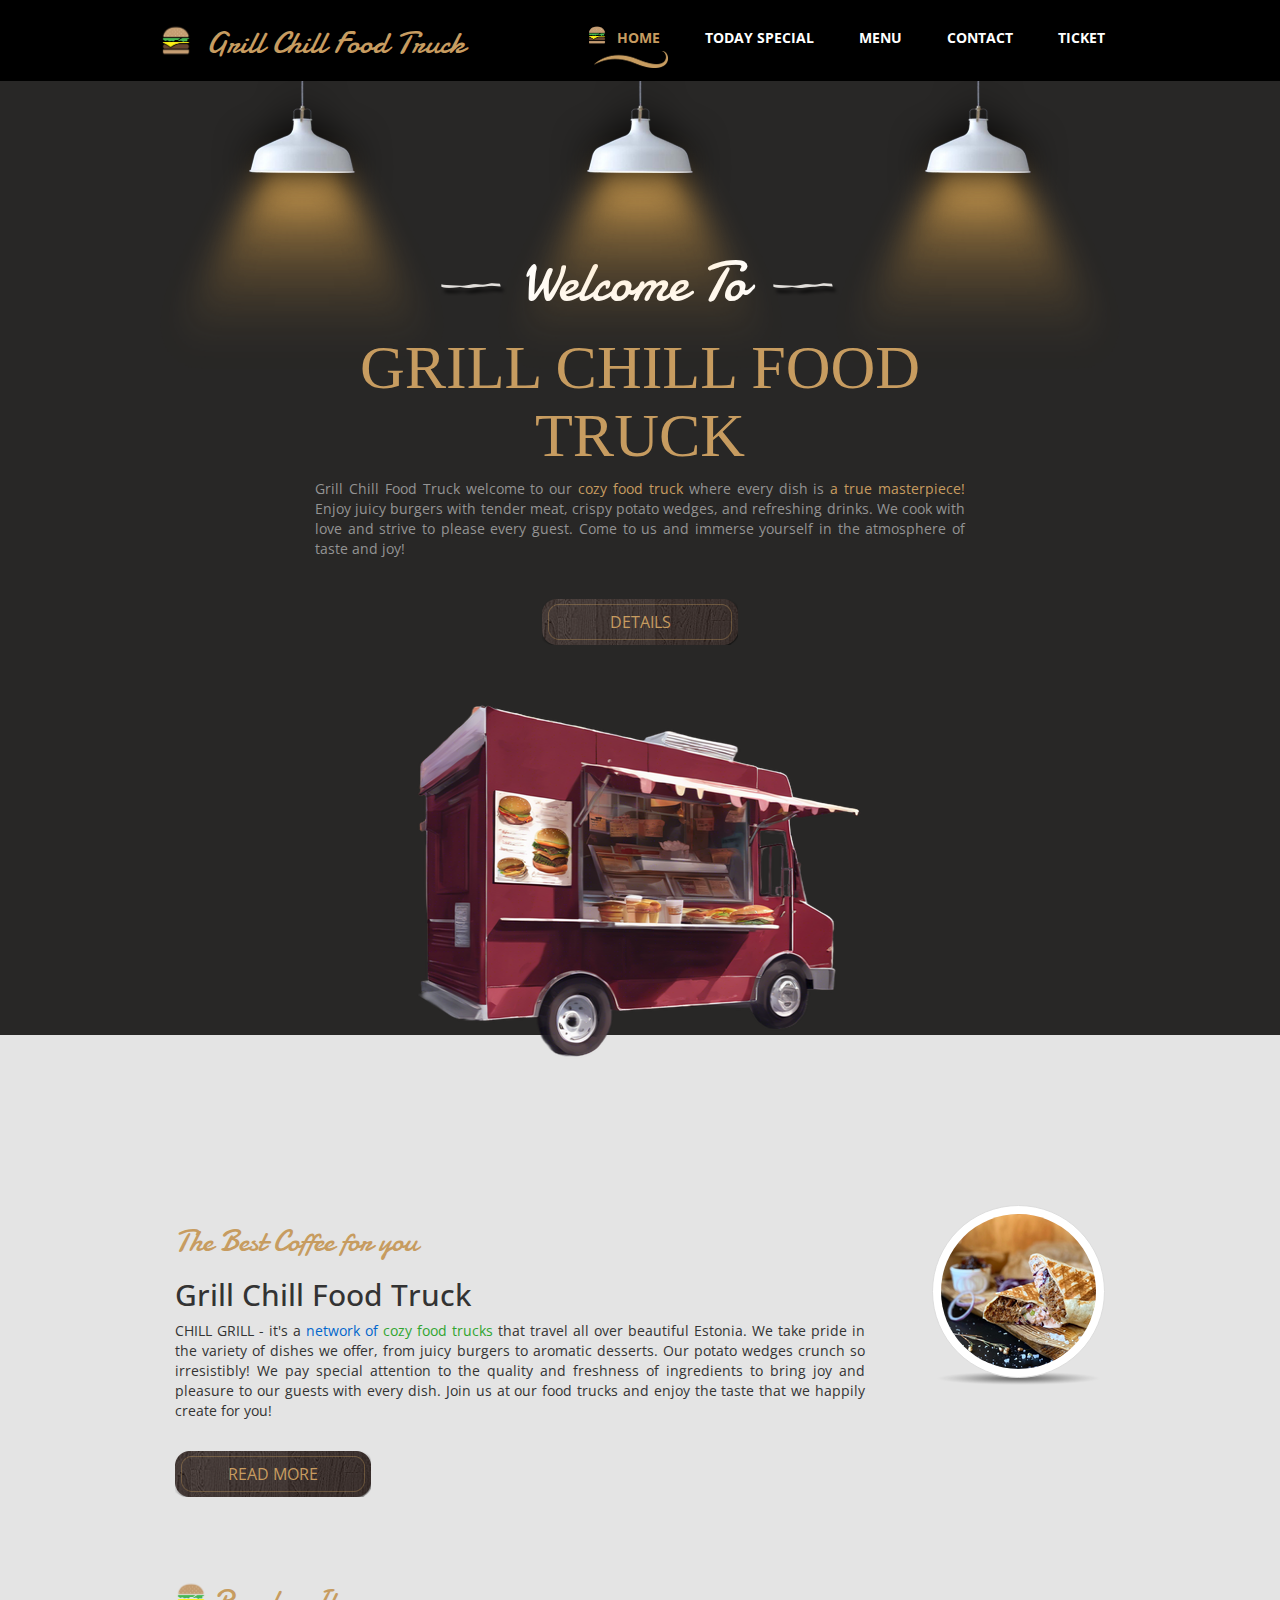
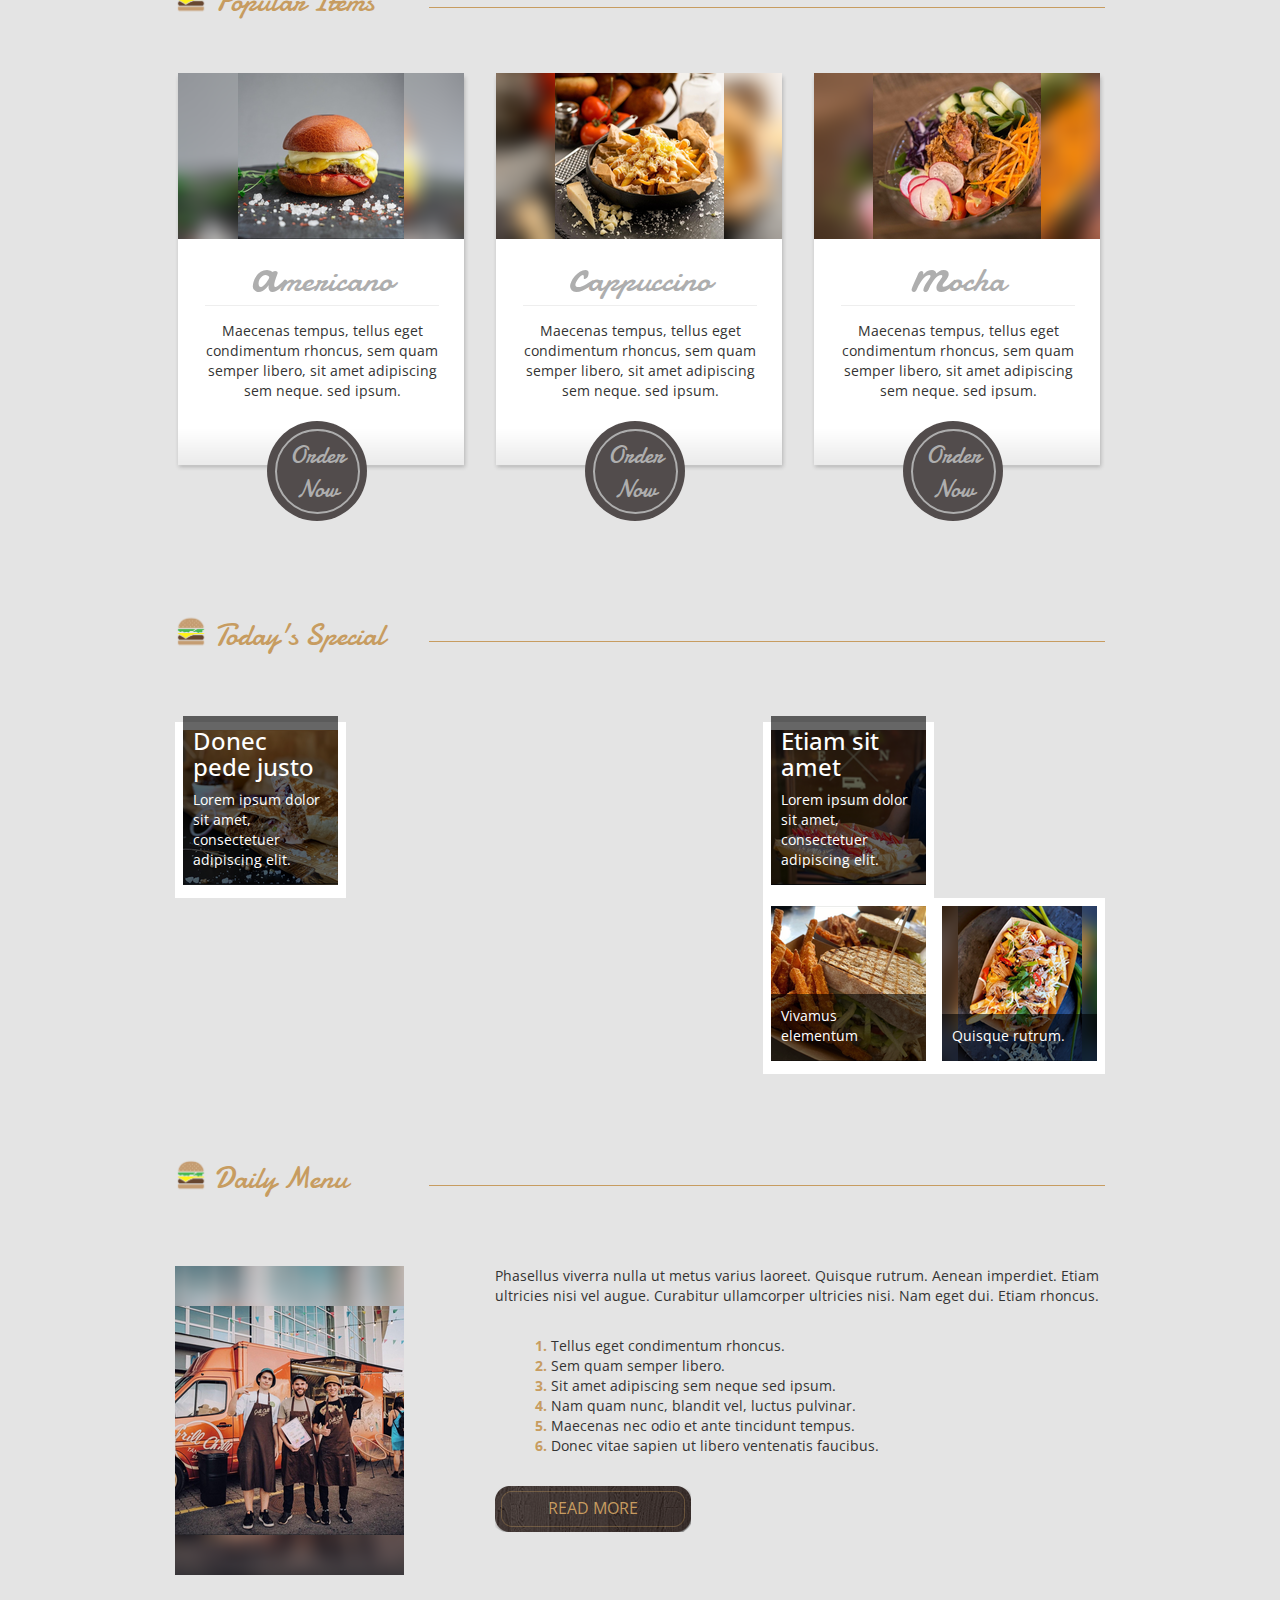
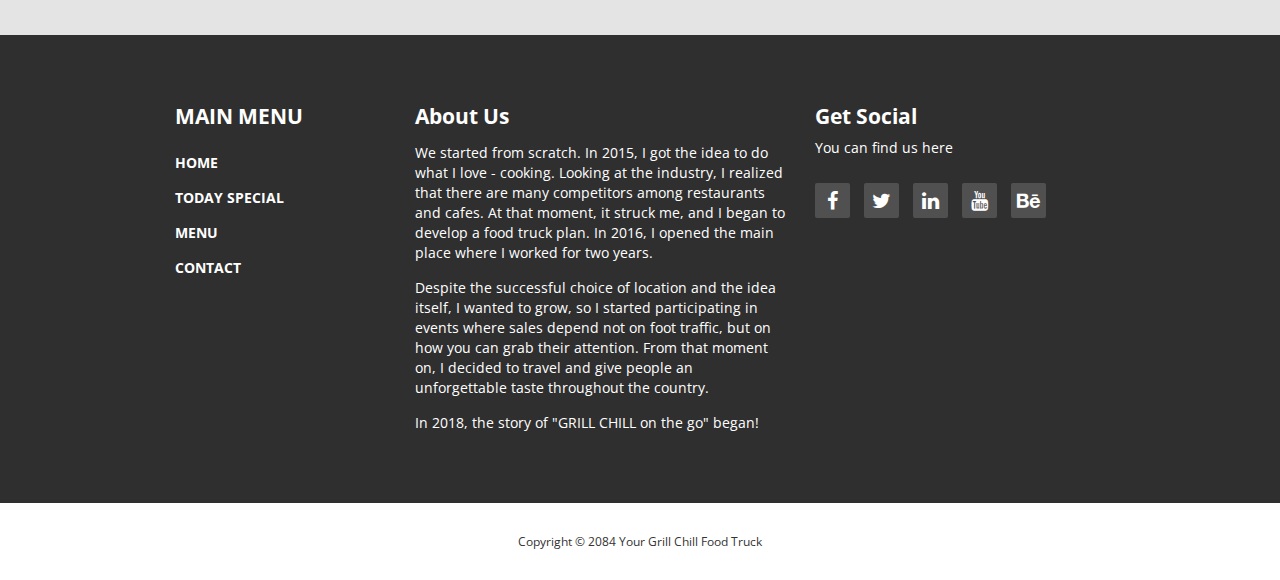
<file: index.html>
<!DOCTYPE html>
<html lang="en">
<head>
  <meta charset="utf-8">
  <meta http-equiv="X-UA-Compatible" content="IE=edge">
  <meta name="viewport" content="width=device-width, initial-scale=1">
  <title>Grill Chill Food Truck Template</title>
<!-- 
Grill Chill Food Truck Template
http://www.templatemo.com/tm-466-cafe-house
-->
  <link href='http://fonts.googleapis.com/css?family=Open+Sans:400,300,400italic,600,700' rel='stylesheet' type='text/css'>
  <link href='http://fonts.googleapis.com/css?family=Damion' rel='stylesheet' type='text/css'>
  <link href="css/bootstrap.min.css" rel="stylesheet">
  <link href="css/font-awesome.min.css" rel="stylesheet">
  <link href="css/templatemo-style.css" rel="stylesheet">
  <link rel="shortcut icon" href="img/favicon.ico" type="image/x-icon" />

  <!-- HTML5 shim and Respond.js for IE8 support of HTML5 elements and media queries -->
  <!-- WARNING: Respond.js doesn't work if you view the page via file:// -->
    <!--[if lt IE 9]>
    <script src="https://oss.maxcdn.com/html5shiv/3.7.2/html5shiv.min.js"></script>
    <script src="https://oss.maxcdn.com/respond/1.4.2/respond.min.js"></script>
    <![endif]-->

  </head>
  <body>
    <!-- Preloader -->
    <div id="loader-wrapper">
      <div id="loader"></div>
      <div class="loader-section section-left"></div>
      <div class="loader-section section-right"></div>
    </div>
    <!-- End Preloader -->
    <div class="tm-top-header">
      <div class="container">
        <div class="row">
          <div class="tm-top-header-inner">
            <div class="tm-logo-container">
              <img src="img/logo.png" alt="Logo" class="tm-site-logo" width="32px">
              <h1 class="tm-site-name tm-handwriting-font">Grill Chill Food Truck</h1>
            </div>
            <div class="mobile-menu-icon">
              <i class="fa fa-bars"></i>
            </div>
            <nav class="tm-nav">
              <ul>
                <li><a href="index.html" class="active">Home</a></li>
                <li><a href="today-special.html">Today Special</a></li>
                <li><a href="menu.html">Menu</a></li>
                <li><a href="contact.html">Contact</a></li>
                <li><a href="https://www.piletilevi.ee/rus/">Ticket</a></li>
              </ul>
            </nav>   
          </div>           
        </div>    
      </div>
    </div>
    <section class="tm-welcome-section">
      <div class="container tm-position-relative">
        <div class="tm-lights-container">
          <img src="img/light.png" alt="Light" class="light light-1">
          <img src="img/light.png" alt="Light" class="light light-2">
          <img src="img/light.png" alt="Light" class="light light-3">  
        </div>        
        <div class="row tm-welcome-content">
          <h2 class="white-text tm-handwriting-font tm-welcome-header"><img src="img/header-line.png" alt="Line" class="tm-header-line">&nbsp;Welcome To&nbsp;&nbsp;<img src="img/header-line.png" alt="Line" class="tm-header-line"></h2>
          <h2 class="gold-text tm-welcome-header-2">Grill Chill Food Truck</h2>
          <p class="gray-text tm-welcome-description">Grill Chill Food Truck welcome to our  <span class="gold-text">cozy food truck</span> where every dish is <span class="gold-text">a true masterpiece!</span> Enjoy juicy burgers with tender meat, crispy potato wedges, and refreshing drinks. We cook with love and strive to please every guest. Come to us and immerse yourself in the atmosphere of taste and joy!</p>
          <a href="#main" class="tm-more-button tm-more-button-welcome">Details</a>      
        </div>
        <img src="img/track.png" alt="Table Set" class="tm-track img-responsive">             
      </div>      
    </section>
    <div class="tm-main-section light-gray-bg">
      <div class="container" id="main">
        <section class="tm-section row">
          <div class="col-lg-9 col-md-9 col-sm-8">
            <h2 class="tm-section-header gold-text tm-handwriting-font">The Best Coffee for you</h2>
            <h2>Grill Chill Food Truck</h2>
            <p class="tm-welcome-description">CHILL GRILL - it's a <span class="blue-text">network of </span><span class="green-text">cozy food trucks</span> that travel all over beautiful Estonia. We take pride in the variety of dishes we offer, from juicy burgers to aromatic desserts. Our potato wedges crunch so irresistibly! We pay special attention to the quality and freshness of ingredients to bring joy and pleasure to our guests with every dish. Join us at our food trucks and enjoy the taste that we happily create for you!</p>
            <a href="#" class="tm-more-button margin-top-30">Read More</a> 
          </div>
          <div class="col-lg-3 col-md-3 col-sm-4 tm-welcome-img-container">
            <div class="inline-block shadow-img">
              <img src="img/special-1.png" alt="Image" class="img-circle img-thumbnail">  
            </div>              
          </div>            
        </section>          
        <section class="tm-section tm-section-margin-bottom-0 row">
          <div class="col-lg-12 tm-section-header-container">
            <h2 class="tm-section-header gold-text tm-handwriting-font"><img src="img/logo.png" alt="Logo" class="tm-site-logo" width="32px"> Popular Items</h2>
            <div class="tm-hr-container"><hr class="tm-hr"></div>
          </div>
          <div class="col-lg-12 tm-popular-items-container">
            <div class="tm-popular-item">
              <img src="img/popular-1.png" alt="Popular" class="tm-popular-item-img">
              <div class="tm-popular-item-description">
                <h3 class="tm-handwriting-font tm-popular-item-title"><span class="tm-handwriting-font bigger-first-letter">a</span>mericano</h3><hr class="tm-popular-item-hr">
                <p>Maecenas tempus, tellus eget condimentum rhoncus, sem quam semper libero, sit amet adipiscing sem neque. sed ipsum.</p>
                <div class="order-now-container">
                  <a href="#" class="order-now-link tm-handwriting-font">Order Now</a>
                </div>
              </div>              
            </div>
            <div class="tm-popular-item">
              <img src="img/popular-2.png" alt="Popular" class="tm-popular-item-img">
              <div class="tm-popular-item-description">
                <h3 class="tm-handwriting-font tm-popular-item-title"><span class="tm-handwriting-font bigger-first-letter">c</span>appuccino</h3><hr class="tm-popular-item-hr">
                <p>Maecenas tempus, tellus eget condimentum rhoncus, sem quam semper libero, sit amet adipiscing sem neque. sed ipsum.</p>
                <div class="order-now-container">
                  <a href="#" class="order-now-link tm-handwriting-font">Order Now</a>
                </div>
              </div>              
            </div>
            <div class="tm-popular-item">
              <img src="img/popular-3.png" alt="Popular" class="tm-popular-item-img">
              <div class="tm-popular-item-description">
                <h3 class="tm-handwriting-font tm-popular-item-title"><span class="tm-handwriting-font bigger-first-letter">m</span>ocha</h3><hr class="tm-popular-item-hr">
                <p>Maecenas tempus, tellus eget condimentum rhoncus, sem quam semper libero, sit amet adipiscing sem neque. sed ipsum.</p>
                <div class="order-now-container">
                  <a href="#" class="order-now-link tm-handwriting-font">Order Now</a>
                </div>
              </div>              
            </div>
          </div>          
        </section>
        <section class="tm-section row">
          <div class="col-lg-12 tm-section-header-container">
            <h2 class="tm-section-header gold-text tm-handwriting-font"><img src="img/logo.png" alt="Logo" class="tm-site-logo" width="32px"> Today's Special</h2>
            <div class="tm-hr-container"><hr class="tm-hr"></div>
          </div>          
          <div class="col-lg-12 tm-special-container margin-top-60">
            <div class="tm-special-container-left"> <!-- left -->
              <div class="tm-special-item">
                <div class="tm-special-img-container">
                  <img src="img/special-1.png" alt="Special" class="tm-special-img img-responsive">  
                  <a href="#">
                    <div class="tm-special-description">
                      <h3 class="tm-special-title">Donec pede justo</h3>
                      <p>Lorem ipsum dolor sit amet, consectetuer adipiscing elit.</p>  
                    </div>            
                  </a>
                </div>
              </div>
            </div>
            <div class="tm-special-container-right"> <!-- right -->
              <div>
                <div class="tm-special-item">
                  <div class="tm-special-img-container">
                    <img src="img/special-2.png" alt="Special" class="img-responsive">  
                    <a href="#">
                      <div class="tm-special-description">
                        <h3 class="tm-special-title">Etiam sit amet</h3>
                        <p>Lorem ipsum dolor sit amet, consectetuer adipiscing elit.</p>
                      </div>
                    </a>
                  </div>
                </div>  
              </div>
              <div class="tm-special-container-lower">
                <div class="tm-special-item">
                  <div class="tm-special-img-container">
                    <img src="img/special-3.png" alt="Special" class="img-responsive">  
                    <a href="#">
                      <div class="tm-special-description">
                        <p>Vivamus elementum</p>
                      </div>
                    </a>
                  </div>
                </div>
                <div class="tm-special-item">
                  <div class="tm-special-img-container">
                    <img src="img/special-4.png" alt="Special" class="img-responsive">  
                    <a href="#">
                      <div class="tm-special-description">
                        <p>Quisque rutrum.</p>
                      </div>
                    </a>
                  </div>
                </div>  
              </div>              
            </div>
          </div>
        </section>
        <section class="tm-section">
          <div class="row">
            <div class="col-lg-12 tm-section-header-container">
              <h2 class="tm-section-header gold-text tm-handwriting-font"><img src="img/logo.png" alt="Logo" class="tm-site-logo" width="32px"> Daily Menu</h2> 
              <div class="tm-hr-container"><hr class="tm-hr"></div> 
            </div>  
          </div>          
          <div class="row">
            <div class="tm-daily-menu-container margin-top-60">
              <div class="col-lg-4 col-md-4">
                <img src="img/board.png" alt="Our Workers" class="tm-daily-menu-img">      
              </div>            
              <div class="col-lg-8 col-md-8">
                <p>Phasellus viverra nulla ut metus varius laoreet. Quisque rutrum. Aenean imperdiet. Etiam ultricies nisi vel augue. Curabitur ullamcorper ultricies nisi. Nam eget dui. Etiam rhoncus.</p>
                <ol class="margin-top-30">
                  <li>Tellus eget condimentum rhoncus.</li> 
                  <li>Sem quam semper libero.</li>
                  <li>Sit amet adipiscing sem neque sed ipsum.</li> 
                  <li>Nam quam nunc, blandit vel, luctus pulvinar.</li> 
                  <li>Maecenas nec odio et ante tincidunt tempus.</li> 
                  <li>Donec vitae sapien ut libero ventenatis faucibus.</li> 
                </ol>
                <a href="#" class="tm-more-button margin-top-30">Read More</a>    
              </div>
            </div>
          </div>          
        </section>
      </div>
    </div> 
    <footer>
      <div class="tm-black-bg">
        <div class="container">
          <div class="row margin-bottom-60">
            <nav class="col-lg-3 col-md-3 tm-footer-nav tm-footer-div">
              <h3 class="tm-footer-div-title">Main Menu</h3>
              <ul>
                <li><a href="index.html" class="active">Home</a></li>
                <li><a href="today-special.html">Today Special</a></li>
                <li><a href="menu.html">Menu</a></li>
                <li><a href="contact.html">Contact</a></li>
              </ul>
            </nav>
            <div class="col-lg-5 col-md-5 tm-footer-div">
              <h3 class="tm-footer-div-title">About Us</h3>
              <p class="margin-top-15">We started from scratch. In 2015, I got the idea to do what I love - cooking. Looking at the industry, I realized that there are many competitors among restaurants and cafes. At that moment, it struck me, and I began to develop a food truck plan. In 2016, I opened the main place where I worked for two years.</p>
              <p class="margin-top-15">Despite the successful choice of location and the idea itself, I wanted to grow, so I started participating in events where sales depend not on foot traffic, but on how you can grab their attention. From that moment on, I decided to travel and give people an unforgettable taste throughout the country.</p>
              <p class="margin-top-15">In 2018, the story of "GRILL CHILL on the go" began!</p>
            </div>
            <div class="col-lg-4 col-md-4 tm-footer-div">
              <h3 class="tm-footer-div-title">Get Social</h3>
              <p>You can find us here</p>
              <div class="tm-social-icons-container">
                <a href="#" class="tm-social-icon"><i class="fa fa-facebook"></i></a>
                <a href="#" class="tm-social-icon"><i class="fa fa-twitter"></i></a>
                <a href="#" class="tm-social-icon"><i class="fa fa-linkedin"></i></a>
                <a href="#" class="tm-social-icon"><i class="fa fa-youtube"></i></a>
                <a href="#" class="tm-social-icon"><i class="fa fa-behance"></i></a>
              </div>
            </div>
          </div>          
        </div>  
      </div>      
      <div>
        <div class="container">
          <div class="row tm-copyright">
           <p class="col-lg-12 small copyright-text text-center">Copyright &copy; 2084 Your Grill Chill Food Truck</p>
         </div>  
       </div>
     </div>
   </footer> <!-- Footer content-->  
   <!-- JS -->
   <script type="text/javascript" src="js/jquery-1.11.2.min.js"></script>      <!-- jQuery -->
   <script type="text/javascript" src="js/templatemo-script.js"></script>      <!-- Templatemo Script -->

 </body>
 </html>
</file>
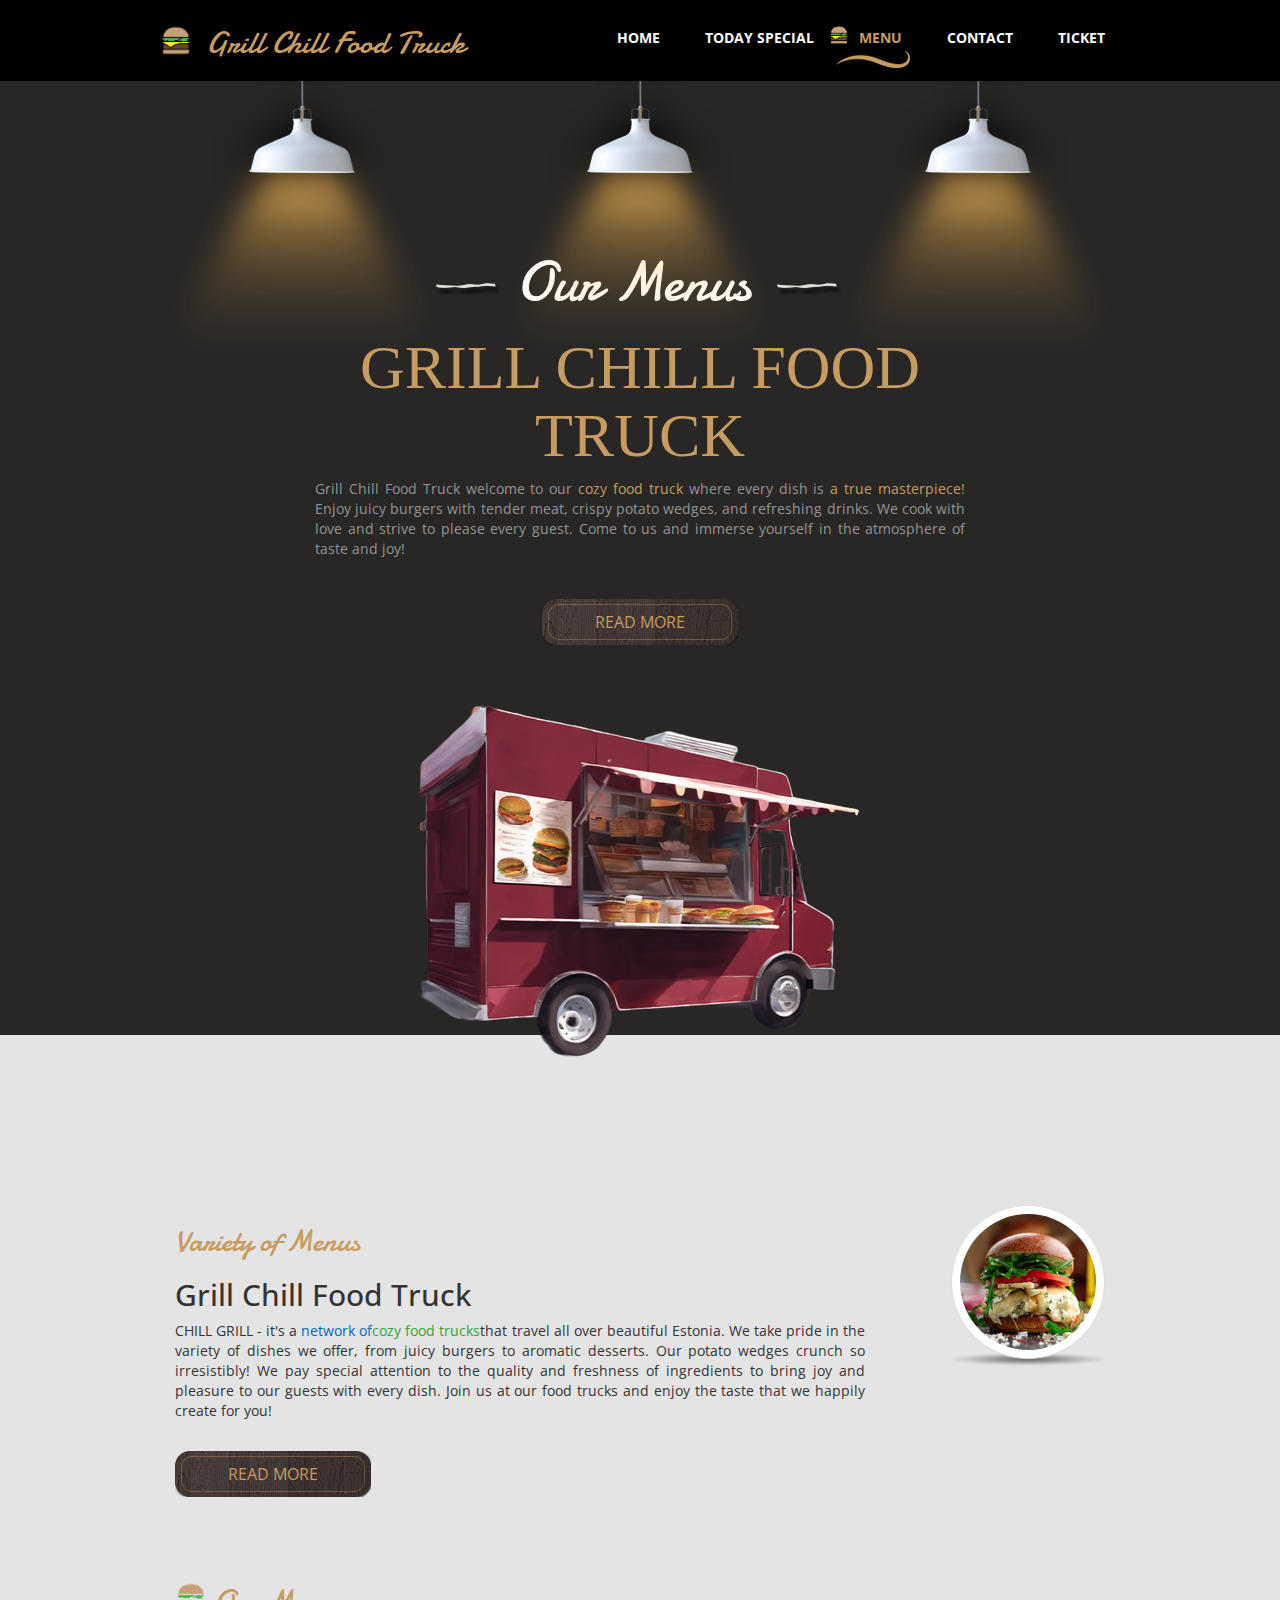
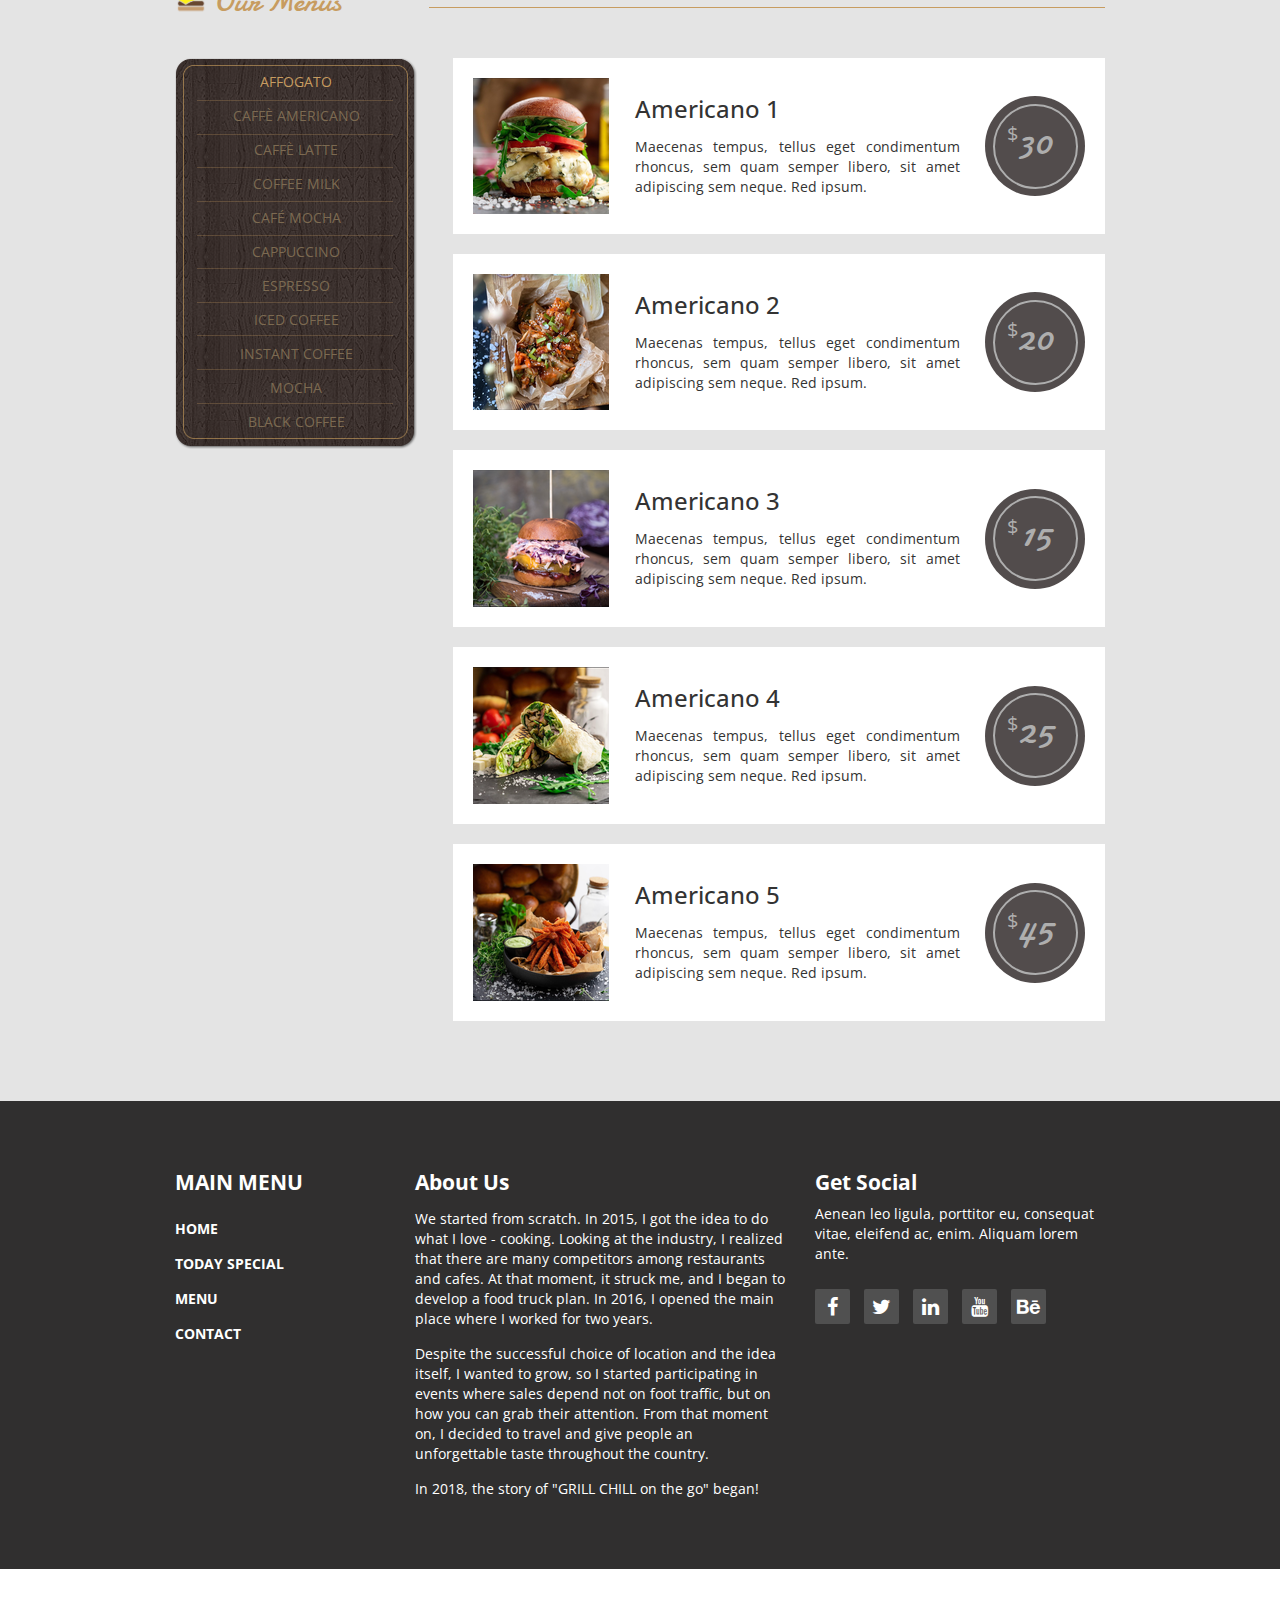
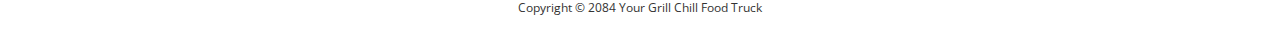
<file: menu.html>
<!DOCTYPE html>
<html lang="en">
<head>
  <meta charset="utf-8">
  <meta http-equiv="X-UA-Compatible" content="IE=edge">
  <meta name="viewport" content="width=device-width, initial-scale=1">
  <title>Grill Chill Food Truck - Food and Drink Menu</title>
<!-- 
Grill Chill Food Truck Template
http://www.templatemo.com/tm-466-cafe-house
-->
  <link href='http://fonts.googleapis.com/css?family=Open+Sans:400,300,400italic,600,700' rel='stylesheet' type='text/css'>
  <link href='http://fonts.googleapis.com/css?family=Damion' rel='stylesheet' type='text/css'>
  <link href="css/bootstrap.min.css" rel="stylesheet">
  <link href="css/font-awesome.min.css" rel="stylesheet">
  <link href="css/templatemo-style.css" rel="stylesheet">
  <link rel="shortcut icon" href="img/favicon.ico" type="image/x-icon" />

  <!-- HTML5 shim and Respond.js for IE8 support of HTML5 elements and media queries -->
  <!-- WARNING: Respond.js doesn't work if you view the page via file:// -->
    <!--[if lt IE 9]>
    <script src="https://oss.maxcdn.com/html5shiv/3.7.2/html5shiv.min.js"></script>
    <script src="https://oss.maxcdn.com/respond/1.4.2/respond.min.js"></script>
    <![endif]-->

  </head>
  <body>
    <!-- Preloader -->
    <div id="loader-wrapper">
      <div id="loader"></div>
      <div class="loader-section section-left"></div>
      <div class="loader-section section-right"></div>
    </div>
    <!-- End Preloader -->
    <div class="tm-top-header">
      <div class="container">
        <div class="row">
          <div class="tm-top-header-inner">
            <div class="tm-logo-container">
              <img src="img/logo.png" alt="Logo" class="tm-site-logo" width="32px">
              <h1 class="tm-site-name tm-handwriting-font">Grill Chill Food Truck</h1>
            </div>
            <div class="mobile-menu-icon">
              <i class="fa fa-bars"></i>
            </div>
            <nav class="tm-nav">
              <ul>
                <li><a href="index.html">Home</a></li>
                <li><a href="today-special.html">Today Special</a></li>
                <li><a href="menu.html" class="active">Menu</a></li>
                <li><a href="contact.html">Contact</a></li>
                <li><a href="https://www.piletilevi.ee/rus/">Ticket</a></li>
              </ul>
            </nav>   
          </div>           
        </div>    
      </div>
    </div>
    <section class="tm-welcome-section">
      <div class="container tm-position-relative">
        <div class="tm-lights-container">
          <img src="img/light.png" alt="Light" class="light light-1">
          <img src="img/light.png" alt="Light" class="light light-2">
          <img src="img/light.png" alt="Light" class="light light-3">  
        </div>        
        <div class="row tm-welcome-content">
          <h2 class="white-text tm-handwriting-font tm-welcome-header"><img src="img/header-line.png" alt="Line" class="tm-header-line">&nbsp;Our Menus&nbsp;&nbsp;<img src="img/header-line.png" alt="Line" class="tm-header-line"></h2>
          <h2 class="gold-text tm-welcome-header-2">Grill Chill Food Truck</h2>
          <p class="gray-text tm-welcome-description">Grill Chill Food Truck welcome to our  <span class="gold-text">cozy food truck</span> where every dish is <span class="gold-text">a true masterpiece!</span> Enjoy juicy burgers with tender meat, crispy potato wedges, and refreshing drinks. We cook with love and strive to please every guest. Come to us and immerse yourself in the atmosphere of taste and joy!</p>
          <a href="#main" class="tm-more-button tm-more-button-welcome">Read More</a>      
        </div>
        <img src="img/track.png" alt="Table Set" class="tm-track img-responsive">  
      </div>      
    </section>
    <div class="tm-main-section light-gray-bg">
      <div class="container" id="main">
        <section class="tm-section row">
          <div class="col-lg-9 col-md-9 col-sm-8">
            <h2 class="tm-section-header gold-text tm-handwriting-font">Variety of Menus</h2>
            <h2>Grill Chill Food Truck</h2>
            <p class="tm-welcome-description">CHILL GRILL - it's a <span class="blue-text">network of</span><span class="green-text">cozy food trucks</span>that travel all over beautiful Estonia. We take pride in the variety of dishes we offer, from juicy burgers to aromatic desserts. Our potato wedges crunch so irresistibly! We pay special attention to the quality and freshness of ingredients to bring joy and pleasure to our guests with every dish. Join us at our food trucks and enjoy the taste that we happily create for you!</p>
            <a href="#" class="tm-more-button margin-top-30">Read More</a> 
          </div>
          <div class="col-lg-3 col-md-3 col-sm-4 tm-welcome-img-container">
            <div class="inline-block shadow-img">
              <img src="img/menu-1.png" alt="Image" class="img-circle img-thumbnail">  
            </div>              
          </div>            
        </section>          
        <section class="tm-section row">
          <div class="col-lg-12 tm-section-header-container margin-bottom-30">
            <h2 class="tm-section-header gold-text tm-handwriting-font"><img src="img/logo.png" alt="Logo" class="tm-site-logo" width="32px"> Our Menus</h2>
            <div class="tm-hr-container"><hr class="tm-hr"></div>
          </div>
          <div>
            <div class="col-lg-3 col-md-3">
              <div class="tm-position-relative margin-bottom-30">              
                <nav class="tm-side-menu">
                  <ul>
                    <li><a href="#" class="active">Affogato</a></li>
                    <li><a href="#">Caffè Americano</a></li>
                    <li><a href="#">Caffè latte</a></li>
                    <li><a href="#">Coffee milk</a></li>
                    <li><a href="#">Café mocha</a></li>
                    <li><a href="#">Cappuccino</a></li>
                    <li><a href="#">Espresso</a></li>
                    <li><a href="#">Iced coffee</a></li>
                    <li><a href="#">Instant coffee</a></li>
                    <li><a href="#">Mocha</a></li>
                    <li><a href="#">black coffee</a></li>
                  </ul>              
                </nav>    
                <img src="img/vertical-menu-bg.png" alt="Menu bg" class="tm-side-menu-bg">
              </div>  
            </div>            
            <div class="tm-menu-product-content col-lg-9 col-md-9"> <!-- menu content -->
              <div class="tm-product">
                <img src="img/menu-1.png" alt="Product">
                <div class="tm-product-text">
                  <h3 class="tm-product-title">Americano 1</h3>
                  <p class="tm-product-description">Maecenas tempus, tellus eget condimentum rhoncus, sem quam semper libero, sit amet adipiscing sem neque. Red ipsum.</p>
                </div>
                <div class="tm-product-price">
                  <a href="#" class="tm-product-price-link tm-handwriting-font"><span class="tm-product-price-currency">$</span>30</a>
                </div>
              </div>
              <div class="tm-product">
                <img src="img/menu-2.png" alt="Product">
                <div class="tm-product-text">
                  <h3 class="tm-product-title">Americano 2</h3>
                  <p class="tm-product-description">Maecenas tempus, tellus eget condimentum rhoncus, sem quam semper libero, sit amet adipiscing sem neque. Red ipsum.</p>
                </div>
                <div class="tm-product-price">
                  <a href="#" class="tm-product-price-link tm-handwriting-font"><span class="tm-product-price-currency">$</span>20</a>
                </div>
              </div>
              <div class="tm-product">
                <img src="img/menu-3.png" alt="Product">
                <div class="tm-product-text">
                  <h3 class="tm-product-title">Americano 3</h3>
                  <p class="tm-product-description">Maecenas tempus, tellus eget condimentum rhoncus, sem quam semper libero, sit amet adipiscing sem neque. Red ipsum.</p>
                </div>
                <div class="tm-product-price">
                  <a href="#" class="tm-product-price-link tm-handwriting-font"><span class="tm-product-price-currency">$</span>15</a>
                </div>
              </div>
              <div class="tm-product">
                <img src="img/menu-4.png" alt="Product">
                <div class="tm-product-text">
                  <h3 class="tm-product-title">Americano 4</h3>
                  <p class="tm-product-description">Maecenas tempus, tellus eget condimentum rhoncus, sem quam semper libero, sit amet adipiscing sem neque. Red ipsum.</p>
                </div>
                <div class="tm-product-price">
                  <a href="#" class="tm-product-price-link tm-handwriting-font"><span class="tm-product-price-currency">$</span>25</a>
                </div>
              </div>
              <div class="tm-product">
                <img src="img/menu-5.png" alt="Product">
                <div class="tm-product-text">
                  <h3 class="tm-product-title">Americano 5</h3>
                  <p class="tm-product-description">Maecenas tempus, tellus eget condimentum rhoncus, sem quam semper libero, sit amet adipiscing sem neque. Red ipsum.</p>
                </div>
                <div class="tm-product-price">
                  <a href="#" class="tm-product-price-link tm-handwriting-font"><span class="tm-product-price-currency">$</span>45</a>
                </div>
              </div>
            </div>
          </div>          
        </section>
      </div>
    </div> 
    <footer>
      <div class="tm-black-bg">
        <div class="container">
          <div class="row margin-bottom-60">
            <nav class="col-lg-3 col-md-3 tm-footer-nav tm-footer-div">
              <h3 class="tm-footer-div-title">Main Menu</h3>
              <ul>
                <li><a href="index.html" class="active">Home</a></li>
                <li><a href="today-special.html">Today Special</a></li>
                <li><a href="menu.html">Menu</a></li>
                <li><a href="contact.html">Contact</a></li>
              </ul>
            </nav>
            <div class="col-lg-5 col-md-5 tm-footer-div">
              <h3 class="tm-footer-div-title">About Us</h3>
               <p class="margin-top-15">We started from scratch. In 2015, I got the idea to do what I love - cooking. Looking at the industry, I realized that there are many competitors among restaurants and cafes. At that moment, it struck me, and I began to develop a food truck plan. In 2016, I opened the main place where I worked for two years.</p>
              <p class="margin-top-15">Despite the successful choice of location and the idea itself, I wanted to grow, so I started participating in events where sales depend not on foot traffic, but on how you can grab their attention. From that moment on, I decided to travel and give people an unforgettable taste throughout the country.</p>
              <p class="margin-top-15">In 2018, the story of "GRILL CHILL on the go" began!</p>
            </div>
            <div class="col-lg-4 col-md-4 tm-footer-div">
              <h3 class="tm-footer-div-title">Get Social</h3>
              <p>Aenean leo ligula, porttitor eu, consequat vitae, eleifend ac, enim. Aliquam lorem ante.</p>
              <div class="tm-social-icons-container">
                <a href="#" class="tm-social-icon"><i class="fa fa-facebook"></i></a>
                <a href="#" class="tm-social-icon"><i class="fa fa-twitter"></i></a>
                <a href="#" class="tm-social-icon"><i class="fa fa-linkedin"></i></a>
                <a href="#" class="tm-social-icon"><i class="fa fa-youtube"></i></a>
                <a href="#" class="tm-social-icon"><i class="fa fa-behance"></i></a>
              </div>
            </div>
          </div>          
        </div>  
      </div>      
      <div>
        <div class="container">
          <div class="row tm-copyright">
           <p class="col-lg-12 small copyright-text text-center">Copyright &copy; 2084 Your Grill Chill Food Truck</p>
         </div>  
       </div>
     </div>
   </footer> <!-- Footer content-->  
   <!-- JS -->
   <script type="text/javascript" src="js/jquery-1.11.2.min.js"></script>      <!-- jQuery -->
   <script type="text/javascript" src="js/templatemo-script.js"></script>      <!-- Templatemo Script -->

 </body>
 </html>
</file>
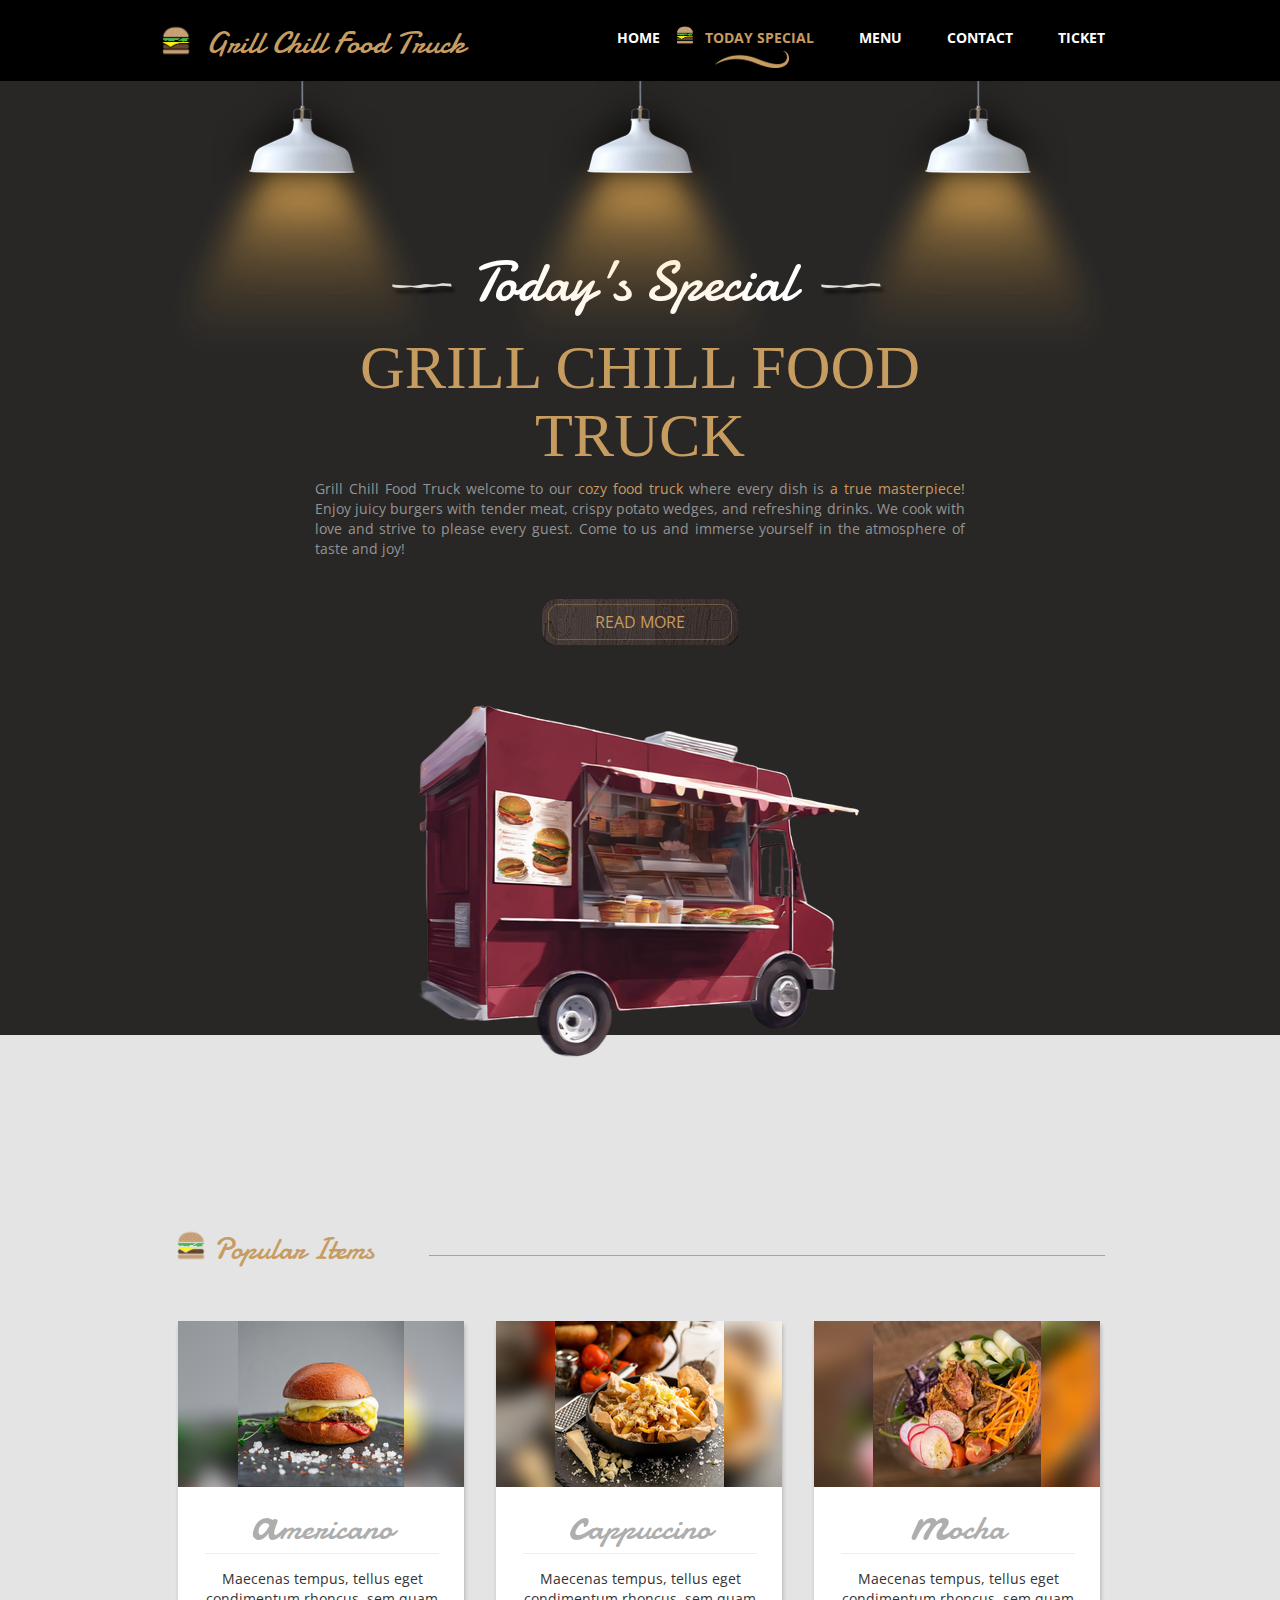
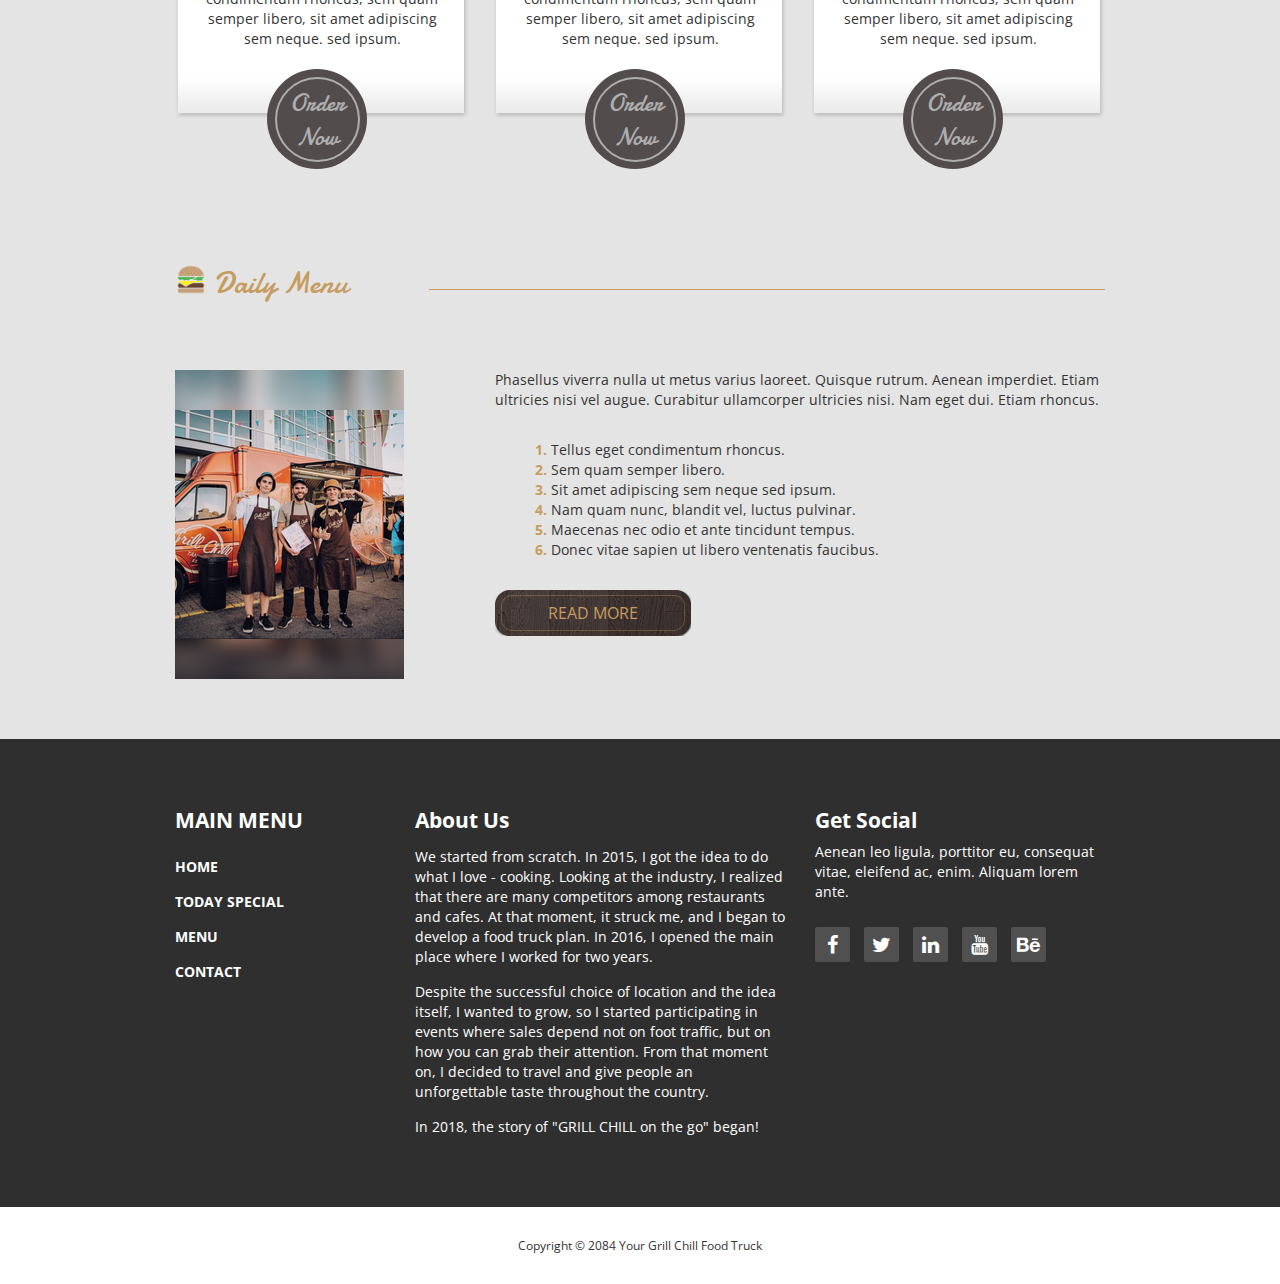
<file: today-special.html>
<!DOCTYPE html>
<html lang="en">
<head>
  <meta charset="utf-8">
  <meta http-equiv="X-UA-Compatible" content="IE=edge">
  <meta name="viewport" content="width=device-width, initial-scale=1">
  <title>Grill Chill Food Truck - Today's Special</title>
<!-- 
Grill Chill Food Truck Template
http://www.templatemo.com/tm-466-cafe-house
-->
  <link href='http://fonts.googleapis.com/css?family=Open+Sans:400,300,400italic,600,700' rel='stylesheet' type='text/css'>
  <link href='http://fonts.googleapis.com/css?family=Damion' rel='stylesheet' type='text/css'>
  <link href="css/bootstrap.min.css" rel="stylesheet">
  <link href="css/font-awesome.min.css" rel="stylesheet">
  <link href="css/templatemo-style.css" rel="stylesheet">
  <link rel="shortcut icon" href="img/favicon.ico" type="image/x-icon" />

  <!-- HTML5 shim and Respond.js for IE8 support of HTML5 elements and media queries -->
  <!-- WARNING: Respond.js doesn't work if you view the page via file:// -->
    <!--[if lt IE 9]>
    <script src="https://oss.maxcdn.com/html5shiv/3.7.2/html5shiv.min.js"></script>
    <script src="https://oss.maxcdn.com/respond/1.4.2/respond.min.js"></script>
    <![endif]-->

  </head>
  <body>
    <!-- Preloader -->
    <div id="loader-wrapper">
      <div id="loader"></div>
      <div class="loader-section section-left"></div>
      <div class="loader-section section-right"></div>
    </div>
    <!-- End Preloader -->
    <div class="tm-top-header">
      <div class="container">
        <div class="row">
          <div class="tm-top-header-inner">
            <div class="tm-logo-container">
              <img src="img/logo.png" alt="Logo" class="tm-site-logo" width="32px">
              <h1 class="tm-site-name tm-handwriting-font">Grill Chill Food Truck</h1>
            </div>
            <div class="mobile-menu-icon">
              <i class="fa fa-bars"></i>
            </div>
            <nav class="tm-nav">
              <ul>
                <li><a href="index.html">Home</a></li>
                <li><a href="today-special.html" class="active">Today Special</a></li>
                <li><a href="menu.html">Menu</a></li>
                <li><a href="contact.html">Contact</a></li>
                <li><a href="https://www.piletilevi.ee/rus/">Ticket</a></li>
              </ul>
            </nav>   
          </div>           
        </div>    
      </div>
    </div>
    <section class="tm-welcome-section">
      <div class="container tm-position-relative">
        <div class="tm-lights-container">
          <img src="img/light.png" alt="Light" class="light light-1">
          <img src="img/light.png" alt="Light" class="light light-2">
          <img src="img/light.png" alt="Light" class="light light-3">  
        </div>        
        <div class="row tm-welcome-content">
          <h2 class="white-text tm-handwriting-font tm-welcome-header"><img src="img/header-line.png" alt="Line" class="tm-header-line">&nbsp;Today's Special&nbsp;&nbsp;<img src="img/header-line.png" alt="Line" class="tm-header-line"></h2>
          <h2 class="gold-text tm-welcome-header-2">Grill Chill Food Truck</h2>
          <p class="gray-text tm-welcome-description">Grill Chill Food Truck welcome to our  <span class="gold-text">cozy food truck</span> where every dish is <span class="gold-text">a true masterpiece!</span> Enjoy juicy burgers with tender meat, crispy potato wedges, and refreshing drinks. We cook with love and strive to please every guest. Come to us and immerse yourself in the atmosphere of taste and joy!</p>
          <a href="#main" class="tm-more-button tm-more-button-welcome">Read More</a>      
        </div>
        <img src="img/track.png" alt="Table Set" class="tm-track img-responsive">
      </div>      
    </section>
    <div class="tm-main-section light-gray-bg">
      <div class="container" id="main">
        <section class="tm-section tm-section-margin-bottom-0 row">
          <div class="col-lg-12 tm-section-header-container">
            <h2 class="tm-section-header gold-text tm-handwriting-font"><img src="img/logo.png" alt="Logo" class="tm-site-logo" width="32px"> Popular Items</h2>
            <div class="tm-hr-container"><hr class="tm-hr"></div>
          </div>
          <div class="col-lg-12 tm-popular-items-container">
            <div class="tm-popular-item">
              <img src="img/popular-1.png" alt="Popular" class="tm-popular-item-img">
              <div class="tm-popular-item-description">
                <h3 class="tm-handwriting-font tm-popular-item-title"><span class="tm-handwriting-font bigger-first-letter">a</span>mericano</h3><hr class="tm-popular-item-hr">
                <p>Maecenas tempus, tellus eget condimentum rhoncus, sem quam semper libero, sit amet adipiscing sem neque. sed ipsum.</p>
                <div class="order-now-container">
                  <a href="#" class="order-now-link tm-handwriting-font">Order Now</a>
                </div>
              </div>              
            </div>
            <div class="tm-popular-item">
              <img src="img/popular-2.png" alt="Popular" class="tm-popular-item-img">
              <div class="tm-popular-item-description">
                <h3 class="tm-handwriting-font tm-popular-item-title"><span class="tm-handwriting-font bigger-first-letter">c</span>appuccino</h3><hr class="tm-popular-item-hr">
                <p>Maecenas tempus, tellus eget condimentum rhoncus, sem quam semper libero, sit amet adipiscing sem neque. sed ipsum.</p>
                <div class="order-now-container">
                  <a href="#" class="order-now-link tm-handwriting-font">Order Now</a>
                </div>
              </div>              
            </div>
            <div class="tm-popular-item">
              <img src="img/popular-3.png" alt="Popular" class="tm-popular-item-img">
              <div class="tm-popular-item-description">
                <h3 class="tm-handwriting-font tm-popular-item-title"><span class="tm-handwriting-font bigger-first-letter">m</span>ocha</h3><hr class="tm-popular-item-hr">
                <p>Maecenas tempus, tellus eget condimentum rhoncus, sem quam semper libero, sit amet adipiscing sem neque. sed ipsum.</p>
                <div class="order-now-container">
                  <a href="#" class="order-now-link tm-handwriting-font">Order Now</a>
                </div>
              </div>              
            </div>
          </div>       
        </section>
        <section class="tm-section">
          <div class="row">
            <div class="col-lg-12 tm-section-header-container">
              <h2 class="tm-section-header gold-text tm-handwriting-font"><img src="img/logo.png" alt="Logo" class="tm-site-logo" width="32px"> Daily Menu</h2> 
              <div class="tm-hr-container"><hr class="tm-hr"></div> 
            </div>  
          </div>          
          <div class="row">
            <div class="tm-daily-menu-container margin-top-60">
              <div class="col-lg-4 col-md-4">
                <img src="img/board.png" alt="Our Workers" class="tm-daily-menu-img">      
              </div>            
              <div class="col-lg-8 col-md-8">
                <p>Phasellus viverra nulla ut metus varius laoreet. Quisque rutrum. Aenean imperdiet. Etiam ultricies nisi vel augue. Curabitur ullamcorper ultricies nisi. Nam eget dui. Etiam rhoncus.</p>
                <ol class="margin-top-30">
                  <li>Tellus eget condimentum rhoncus.</li> 
                  <li>Sem quam semper libero.</li>
                  <li>Sit amet adipiscing sem neque sed ipsum.</li> 
                  <li>Nam quam nunc, blandit vel, luctus pulvinar.</li> 
                  <li>Maecenas nec odio et ante tincidunt tempus.</li> 
                  <li>Donec vitae sapien ut libero ventenatis faucibus.</li> 
                </ol>
                <a href="#" class="tm-more-button margin-top-30">Read More</a>    
              </div>
            </div>
          </div>          
        </section>
      </div>
    </div> 
    <footer>
      <div class="tm-black-bg">
        <div class="container">
          <div class="row margin-bottom-60">
            <nav class="col-lg-3 col-md-3 tm-footer-nav tm-footer-div">
              <h3 class="tm-footer-div-title">Main Menu</h3>
              <ul>
                <li><a href="index.html" class="active">Home</a></li>
                <li><a href="today-special.html">Today Special</a></li>
                <li><a href="menu.html">Menu</a></li>
                <li><a href="contact.html">Contact</a></li>
              </ul>
            </nav>
            <div class="col-lg-5 col-md-5 tm-footer-div">
              <h3 class="tm-footer-div-title">About Us</h3>
               <p class="margin-top-15">We started from scratch. In 2015, I got the idea to do what I love - cooking. Looking at the industry, I realized that there are many competitors among restaurants and cafes. At that moment, it struck me, and I began to develop a food truck plan. In 2016, I opened the main place where I worked for two years.</p>
              <p class="margin-top-15">Despite the successful choice of location and the idea itself, I wanted to grow, so I started participating in events where sales depend not on foot traffic, but on how you can grab their attention. From that moment on, I decided to travel and give people an unforgettable taste throughout the country.</p>
              <p class="margin-top-15">In 2018, the story of "GRILL CHILL on the go" began!</p>
            </div>
            <div class="col-lg-4 col-md-4 tm-footer-div">
              <h3 class="tm-footer-div-title">Get Social</h3>
              <p>Aenean leo ligula, porttitor eu, consequat vitae, eleifend ac, enim. Aliquam lorem ante.</p>
              <div class="tm-social-icons-container">
                <a href="#" class="tm-social-icon"><i class="fa fa-facebook"></i></a>
                <a href="#" class="tm-social-icon"><i class="fa fa-twitter"></i></a>
                <a href="#" class="tm-social-icon"><i class="fa fa-linkedin"></i></a>
                <a href="#" class="tm-social-icon"><i class="fa fa-youtube"></i></a>
                <a href="#" class="tm-social-icon"><i class="fa fa-behance"></i></a>
              </div>
            </div>
          </div>          
        </div>  
      </div>      
      <div>
        <div class="container">
          <div class="row tm-copyright">
           <p class="col-lg-12 small copyright-text text-center">Copyright &copy; 2084 Your Grill Chill Food Truck</p>
         </div>  
       </div>
     </div>
   </footer> <!-- Footer content-->  
   <!-- JS -->
   <script type="text/javascript" src="js/jquery-1.11.2.min.js"></script>      <!-- jQuery -->
   <script type="text/javascript" src="js/templatemo-script.js"></script>      <!-- Templatemo Script -->

 </body>
 </html>
</file>
<file: css/templatemo-style.css>
/** 

Grill Chill Food Truck Template

http://www.templatemo.com/tm-466-cafe-house


    
COLOR CODES
  Gold: #c79c60;
*/

/** Preloader 
* https://ihatetomatoes.net/create-custom-preloading-screen/
*/
#loader-wrapper {
    position: fixed;
    top: 0;
    left: 0;
    width: 100%;
    height: 100%;
    z-index: 1000;
}
#loader {
    display: block;
    position: relative;
    left: 50%;
    top: 50%;
    width: 150px;
    height: 150px;
    margin: -75px 0 0 -75px;
    border-radius: 50%;
    border: 3px solid transparent;
    border-top-color: #3498db;

    -webkit-animation: spin 2s linear infinite; /* Chrome, Opera 15+, Safari 5+ */
    animation: spin 2s linear infinite; /* Chrome, Firefox 16+, IE 10+, Opera */

    z-index: 1001;
}
#loader:before {
    content: "";
    position: absolute;
    top: 5px;
    left: 5px;
    right: 5px;
    bottom: 5px;
    border-radius: 50%;
    border: 3px solid transparent;
    border-top-color: #e74c3c;

    -webkit-animation: spin 3s linear infinite; /* Chrome, Opera 15+, Safari 5+ */
    animation: spin 3s linear infinite; /* Chrome, Firefox 16+, IE 10+, Opera */
}

#loader:after {
    content: "";
    position: absolute;
    top: 15px;
    left: 15px;
    right: 15px;
    bottom: 15px;
    border-radius: 50%;
    border: 3px solid transparent;
    border-top-color: #f9c922;

    -webkit-animation: spin 1.5s linear infinite; /* Chrome, Opera 15+, Safari 5+ */
      animation: spin 1.5s linear infinite; /* Chrome, Firefox 16+, IE 10+, Opera */
}

@-webkit-keyframes spin {
    0%   { 
        -webkit-transform: rotate(0deg);  /* Chrome, Opera 15+, Safari 3.1+ */
        -ms-transform: rotate(0deg);  /* IE 9 */
        transform: rotate(0deg);  /* Firefox 16+, IE 10+, Opera */
    }
    100% {
        -webkit-transform: rotate(360deg);  /* Chrome, Opera 15+, Safari 3.1+ */
        -ms-transform: rotate(360deg);  /* IE 9 */
        transform: rotate(360deg);  /* Firefox 16+, IE 10+, Opera */
    }
}
@keyframes spin {
    0%   { 
        -webkit-transform: rotate(0deg);  /* Chrome, Opera 15+, Safari 3.1+ */
        -ms-transform: rotate(0deg);  /* IE 9 */
        transform: rotate(0deg);  /* Firefox 16+, IE 10+, Opera */
    }
    100% {
        -webkit-transform: rotate(360deg);  /* Chrome, Opera 15+, Safari 3.1+ */
        -ms-transform: rotate(360deg);  /* IE 9 */
        transform: rotate(360deg);  /* Firefox 16+, IE 10+, Opera */
    }
}

#loader-wrapper .loader-section {
    position: fixed;
    top: 0;
    width: 51%;
    height: 100%;
    background: #222222;
    z-index: 1000;
    -webkit-transform: translateX(0);  /* Chrome, Opera 15+, Safari 3.1+ */
    -ms-transform: translateX(0);  /* IE 9 */
    transform: translateX(0);  /* Firefox 16+, IE 10+, Opera */
}

#loader-wrapper .loader-section.section-left {
    left: 0;
}

#loader-wrapper .loader-section.section-right {
    right: 0;
}

/* Loaded */
.loaded #loader-wrapper .loader-section.section-left {
    -webkit-transform: translateX(-100%);  /* Chrome, Opera 15+, Safari 3.1+ */
        -ms-transform: translateX(-100%);  /* IE 9 */
            transform: translateX(-100%);  /* Firefox 16+, IE 10+, Opera */

    -webkit-transition: all 0.7s 0.3s cubic-bezier(0.645, 0.045, 0.355, 1.000);  
            transition: all 0.7s 0.3s cubic-bezier(0.645, 0.045, 0.355, 1.000);
}

.loaded #loader-wrapper .loader-section.section-right {
    -webkit-transform: translateX(100%);  /* Chrome, Opera 15+, Safari 3.1+ */
        -ms-transform: translateX(100%);  /* IE 9 */
            transform: translateX(100%);  /* Firefox 16+, IE 10+, Opera */

-webkit-transition: all 0.7s 0.3s cubic-bezier(0.645, 0.045, 0.355, 1.000);  
    transition: all 0.7s 0.3s cubic-bezier(0.645, 0.045, 0.355, 1.000);
}

.loaded #loader {
    opacity: 0;
    -webkit-transition: all 0.3s ease-out;  
            transition: all 0.3s ease-out;
}
.loaded #loader-wrapper {
    visibility: hidden;

    -webkit-transform: translateY(-100%);  /* Chrome, Opera 15+, Safari 3.1+ */
        -ms-transform: translateY(-100%);  /* IE 9 */
            transform: translateY(-100%);  /* Firefox 16+, IE 10+, Opera */

    -webkit-transition: all 0.3s 1s ease-out;  
            transition: all 0.3s 1s ease-out;
}
/* end Preloader */

body { overflow-x: hidden; }
ul { 
  margin: 0; 
  padding: 0;
}
* { font-family: 'Open Sans', sans-serif; }
.container { max-width: 960px; }
.tm-handwriting-font { font-family: 'Damion', cursive; }
.tm-top-header {
  background: black;
  color: white;
}
.tm-site-logo,
 .tm-site-name {
  vertical-align: bottom;
}
.tm-site-name {
  color: #c79c60;
  display: inline-block;
  font-size: 32px;
  margin: 0 10px;  
}
.tm-logo-container { padding: 10px 0; }
.tm-nav {
  display: -webkit-box;
  display: -webkit-flex;
  display: -ms-flexbox;
  display: flex;
  -webkit-box-align: center;
  -webkit-align-items: center;
      -ms-flex-align: center;
          align-items: center;
  font-weight: 700;
  text-transform: uppercase;  
}
.tm-nav li {
  list-style: none;
  float: left;
}
.tm-nav li a {
  color: white;
  display: inline-block;
  padding: 15px 15px 20px 30px;
  -webkit-transition: all 0.3s ease;
          transition: all 0.3s ease;
}
.tm-nav li a:hover,
 .tm-nav li a:focus,
 .tm-nav li a.active {  
  color: #c79c60;
  text-decoration: none;
}
.tm-nav li a.active {
  background: url(../img/logo.png) no-repeat, url(../img/nav-underline.png) no-repeat;
  background-size: 20px, 74px 17px;
  background-position: 0% 30%, center bottom;
}
.tm-top-header-inner {
  display: -webkit-box;
  display: -webkit-flex;
  display: -ms-flexbox;
  display: flex;
  -webkit-box-pack: justify;
  -webkit-justify-content: space-between;
      -ms-flex-pack: justify;
          justify-content: space-between;
  padding-top: 10px;
  padding-bottom: 10px;
}
.mobile-menu-icon { display: none; }
.tm-section { margin-bottom: 60px; }
.tm-section-margin-bottom-0 { margin-bottom: 0; }

/* Welcome */
.tm-welcome-section {
  background: #282726;
  text-align: center;
}
.white-text { color: white; }
.blue-text { color: #0066CC; }
.gold-text { color: #c79c60; }
.gray-text { color: #949494; }
.green-text { color: #30A430; }
.tm-welcome-header { font-size: 56px; }
.tm-welcome-header-2 {
  font-family: 'Times New Roman', serif;
  font-size: 62px;
  text-transform: uppercase;
}
.tm-welcome-content {
  margin: 150px auto 350px;
  max-width: 650px;
}
.tm-welcome-description { text-align: justify; }
.tm-welcome-img-container { text-align: right; }
.tm-more-button-welcome { margin: 40px auto; }
.tm-more-button {  
  display: -webkit-box;  
  display: -webkit-flex;  
  display: -ms-flexbox;  
  display: flex;
  -webkit-box-pack: center;
  -webkit-justify-content: center;
      -ms-flex-pack: center;
          justify-content: center;
  -webkit-box-align: center;
  -webkit-align-items: center;
      -ms-flex-align: center;
          align-items: center;
  background-image: url(../img/tm-brown-button.png);
  width: 196px;
  height: 46px;  
  text-transform: uppercase;
  font-size: 16px;
  color: #c79c60;
  -webkit-transition: all 0.3s ease;
          transition: all 0.3s ease;
}
.tm-more-button:hover,
.tm-more-button:focus {
  color: white;
  text-decoration: none;
}
.tm-position-relative { position: relative; }
.tm-track {
  position: absolute;
  bottom: -100px;
  left: 0;
  width: 989px;
  height: 523px;;
}
.tm-lights-container {
  position: absolute;
  top: 0;
  left: 0;
  display: -webkit-box;
  display: -webkit-flex;
  display: -ms-flexbox;
  display: flex;
  -webkit-box-pack: justify;
  -webkit-justify-content: space-between;
      -ms-flex-pack: justify;
          justify-content: space-between;
  width: 100%;
}

/* Main content */
.light-gray-bg { background-color: #e4e4e4; }
.tm-main-section { padding-top: 170px; }
.img-thumbnail { padding: 8px; }
.inline-block { display: inline-block; }
.shadow-img {
  background: url(../img/shadow.png) no-repeat center bottom;
  padding-bottom: 7px;
}
.margin-top-30 { margin-top: 30px; }

/* Footer */
.tm-black-bg {
  background-color: #302f2f;
  color: white;
  padding-top: 50px;
}
.tm-footer-div-title {
  color: white;
  font-size: 21px;
  font-weight: 700;
}
.tm-footer-nav {
  font-weight: 700;
  text-transform: uppercase;
}
.tm-footer-nav ul { list-style: none; }
.tm-footer-nav li { padding: 15px 0 0 0; }
.tm-footer-nav li a { color: white; }
.tm-footer-nav li a:hover {
  color: #c79c60;
  text-decoration: none;
}
.margin-bottom-30 { margin-bottom: 30px; }
.margin-bottom-60 { margin-bottom: 60px; }
.margin-top-60 { margin-top: 60px; }
.margin-top-15 { margin-top: 15px; }
.copyright-text {
  margin-top: 30px;
  margin-bottom: 30px;
}
.tm-social-icon {
  background-color: #505050;
  color: white;
  display: inline-block;
  font-size: 20px;
  -webkit-transition: all 0.3s ease;
  transition: all 0.3s ease;
  width: 35px;
  height: 35px;
  border-radius: 2px;
  text-align: center;
  padding-top: 4px;
  margin-right: 10px;
}
.tm-social-icon:last-child { margin-right: 0; }
.tm-social-icon:hover,
.tm-social-icon:focus {
  background-color: #BB8232;
  color: white;
}
.tm-social-icons-container { margin-top: 25px; }
.tm-popular-item {
  background: url(../img/popular-item-bg.png) no-repeat;
  background-size: 100% 100%;
  max-width: 294px;
  margin-top: 30px;  
  margin-bottom: 80px;
}
.tm-popular-item-img { margin-left: 3px; }
.tm-popular-items-container {
  display: -webkit-box;
  display: -webkit-flex;
  display: -ms-flexbox;
  display: flex;
  -webkit-flex-wrap: wrap;
      -ms-flex-wrap: wrap;
          flex-wrap: wrap;
  -webkit-box-pack: justify;
  -webkit-justify-content: space-between;
      -ms-flex-pack: justify;
          justify-content: space-between;
  margin-bottom: 40px;
}
.tm-popular-items-container:last-child { margin-top: 15px; }
.tm-popular-item-description {
  padding: 0 30px 60px;
  position: relative;
  text-align: center;
}
.tm-popular-item-title,
.order-now-link {
  color: rgb(174,174,174);
  -webkit-transition: all 0.3s ease;
          transition: all 0.3s ease;
}
.order-now-link {
  font-size: 24px;
  border: 2px solid rgb(174,174,174);
  border-radius: 50%;
  width: 85px;
  height: 85px;
  padding-top: 8px;
  -webkit-transition: all 0.3s ease;
          transition: all 0.3s ease;
}
.tm-popular-item:hover { background-image: url(../img/popular-item-bg-hover.png); }
.tm-popular-item:hover .tm-popular-item-title { color: #c79c60; }
.tm-popular-item:hover hr {
  border-color: #c79c60;
  -webkit-transition: all 0.3s ease;
          transition: all 0.3s ease;
}
.tm-popular-item:hover .order-now-link {
  border-color: #c79c60;
  color: #c79c60;
  text-decoration: none;
}
.tm-popular-item-title {
  font-size: 34px;
  margin-top: 0;
  margin-bottom: 0;
}
.tm-popular-item-hr {
  margin-top: 0;
  margin-bottom: 15px;
}
.bigger-first-letter { font-size: 60px; }
.order-now-container {
  width: 100px;
  height: 100px;
  background-color: rgb(82, 76, 76);
  border-radius: 50%;
  margin: 0 auto;
  display: -webkit-box;
  display: -webkit-flex;
  display: -ms-flexbox;
  display: flex;
  -webkit-box-align: center;
  -webkit-align-items: center;
      -ms-flex-align: center;
          align-items: center;
  -webkit-box-pack: center;
  -webkit-justify-content: center;
      -ms-flex-pack: center;
          justify-content: center;
  color: white;
  position: absolute;
  left: 92px;
  bottom: -50px;
}
.tm-special-item {
  display: inline-block;
  padding: 8px;
  background-color: white;
  max-width: 100%;
}
.tm-special-img-container {
  display: inline-block;
  position: relative;
  max-width: 100%;
}

.tm-special-description {
  position: absolute;
  left: 0;
  bottom: 0;
  color: white;
  background: rgba(0,0,0,0.6);
  width: 100%;
  padding: 12px 10px 5px;
}
.tm-special-title { margin-top: 0; }
.tm-special-container {
  display: -webkit-box;
  display: -webkit-flex;
  display: -ms-flexbox;
  display: flex;
  -webkit-box-pack: justify;
  -webkit-justify-content: space-between;
      -ms-flex-pack: justify;
          justify-content: space-between;
}
.tm-special-container-right {
  display: -webkit-box;
  display: -webkit-flex;
  display: -ms-flexbox;
  display: flex;
  -webkit-box-orient: vertical;
  -webkit-box-direction: normal;
  -webkit-flex-direction: column;
      -ms-flex-direction: column;
          flex-direction: column;
  -webkit-box-pack: justify;
  -webkit-justify-content: space-between;
      -ms-flex-pack: justify;
          justify-content: space-between;
}
.tm-special-container-lower {
  display: -webkit-box;
  display: -webkit-flex;
  display: -ms-flexbox;
  display: flex;
  -webkit-box-pack: justify;
  -webkit-justify-content: space-between;
      -ms-flex-pack: justify;
          justify-content: space-between;
}

/* http://stackoverflow.com/questions/488830/ol-with-numbers-another-color */
ol { counter-reset: item }
ol li { display: block }
ol li:before { 
  content: counter(item) ". "; 
  counter-increment: item;
  color: #c79c60; 
  font-weight: 700;
}
.tm-section-header-container {
  display: -webkit-box;
  display: -webkit-flex;
  display: -ms-flexbox;
  display: flex;
  -webkit-box-align: end;
  -webkit-align-items: flex-end;
      -ms-flex-align: end;
          align-items: flex-end;
}
/*http://stackoverflow.com/questions/1032914/how-to-make-a-div-to-fill-a-remaining-horizontal-space-a-very-simple-but-annoyi*/
.tm-section-header { width: 350px; }
.tm-hr-container {
  width: 100%;
  height: 41px;
}
.tm-hr { border-color: #c79c60; }
.tm-daily-menu-container { overflow: hidden; }

/* Menu */
.tm-side-menu {
  color: white;
  width: 242px;
  padding-top: 7px;
  position: relative;
  z-index: 1;
  text-align: center;
  text-transform: uppercase;  
}
.tm-side-menu-bg {
  position: absolute;
  top: 0;
  left: 0;
}
.tm-side-menu li { list-style: none; }
.tm-side-menu li a {
  color: #7c6a51;
  padding: 7px;
  display: block;
  -webkit-transition: all 0.3s ease;
          transition: all 0.3s ease;
}
.tm-side-menu li a:hover,
.tm-side-menu li a.active {
  color: #c79c60;
  text-decoration: none;
}
.tm-product {
  margin-right: 0;
  margin-left: auto;
  max-width: 652px;
  display: -webkit-box;
  display: -webkit-flex;
  display: -ms-flexbox;
  display: flex;
  -webkit-box-pack: justify;
  -webkit-justify-content: space-between;
      -ms-flex-pack: justify;
          justify-content: space-between;
  -webkit-box-align: center;
  -webkit-align-items: center;
      -ms-flex-align: center;
          align-items: center;
  background-color: white;
  padding: 20px;
}
.tm-product-text { max-width: 325px; }
.tm-product-price {
  width: 100px;
  height: 100px;
  background-color: rgb(82, 76, 76);
  border-radius: 50%;
  display: -webkit-box;
  display: -webkit-flex;
  display: -ms-flexbox;
  display: flex;
  -webkit-box-align: center;
  -webkit-align-items: center;
      -ms-flex-align: center;
          align-items: center;
  -webkit-box-pack: center;
  -webkit-justify-content: center;
      -ms-flex-pack: center;
          justify-content: center;
  color: white;
  position: relative;
}
.tm-product-title {
  margin-top: 0;
  margin-bottom: 15px;
  -webkit-transition: all 0.3s ease;
          transition: all 0.3s ease;
}
.tm-product-description {
  margin-bottom: 0;
  text-align: justify;
}
.tm-product-price-link {
  border: 2px solid rgb(174,174,174);
  border-radius: 50%;
  width: 85px;
  height: 85px;
  -webkit-transition: all 0.3s ease;
          transition: all 0.3s ease;
  text-align: center;
  padding-top: 7px;
  font-size: 40px;
  color: rgb(174,174,174);
}
.tm-product {
  cursor: pointer;
  margin-bottom: 20px;
}
.tm-product:hover .tm-product-price-link {
  border-color: #c79c60;
  color: #c79c60;
  text-decoration: none;  
}
.tm-product:hover .tm-product-title { color: #c79c60; }
.tm-product-price-currency {
  font-size: 20px;
  position: absolute;
  top: 24px;
  left: 22px;
}
.form-control {
  border-color: #c79c60;
  border-radius: 10px;
}
.form-control:focus { 
  border-color: rgb(136, 93, 33); 
  -webkit-box-shadow: inset 0 1px 1px rgba(0,0,0,.075), 0 0 8px rgba(199, 156, 96, 0.6); 
          box-shadow: inset 0 1px 1px rgba(0,0,0,.075), 0 0 8px rgba(199, 156, 96, 0.6);
}
button.tm-more-button {
  background-color: transparent;
  border: 0;
  display: block;
  outline: 0;
}
#google-map { 
  height: 350px;
  border: 3px solid #fff;
  border-radius: 10px;
}

@media screen and (max-width: 991px) {
  .tm-welcome-content { margin-bottom: 250px; }
  .tm-main-section { padding-top: 200px; }
  .light { 
    width: 240px; 
    height: auto;
  }
  .tm-footer-div { margin-bottom: 40px; }
  .tm-special-container { display: block; }
  .tm-special-container-left { margin-bottom: 15px; }
  .tm-special-container-lower {
    -webkit-box-pack: start;
    -webkit-justify-content: flex-start;
        -ms-flex-pack: start;
            justify-content: flex-start;
    margin-top: 15px;
  }
  .tm-special-container-lower .tm-special-item { margin-right: 10px; }
  .tm-special-container-lower .tm-special-item:last-child { margin-right: 0; }
  .tm-product { margin-left: 0; }
  .tm-daily-menu-img { margin-bottom: 30px; }
  #google-map { margin-top: 50px; }
}

@media screen and (max-width: 767px) {
  .tm-nav { display: none; }
  .tm-nav li a { padding-left: 35px; }
  .tm-logo-container { margin-left: 15px; }  
  .mobile-menu-icon {
    display: block;
    cursor: pointer;
    color: #c79c60;
    font-size: 30px;
    position: fixed;
    top: 15px;
    right: 15px;
    background-color: rgba(0,0,0,0.6);
    padding: 6px 15px;
    z-index: 1000;
  }
  .tm-nav {
    height: auto;
    position: fixed;
    z-index: 1000;
    top: 69px;
    right: 15px;
    background-color: rgba(0,0,0,0.7);
  }
  .tm-nav li { float: none; }
  .tm-nav li a {
     display: block;
     padding-bottom: 15px;
     margin-bottom: 5px;
  }
  .tm-nav li a.active { background-position: 7% 30%, 40% bottom; }
  .light-1, .light-2 { display: none; }
  .tm-lights-container { -webkit-box-pack: center; -webkit-justify-content: center; -ms-flex-pack: center; justify-content: center; }
  .tm-welcome-header { font-size: 40px; }
  .tm-welcome-img-container { 
    margin-top: 30px;
    text-align: left; 
  }
  .tm-header-line { width: 44px; }
  .tm-main-section { padding-top: 130px; }
  .tm-section-header-container { 
    -webkit-box-align: start; 
    -webkit-align-items: flex-start; 
        -ms-flex-align: start; 
            align-items: flex-start;
    -webkit-box-orient: vertical;
    -webkit-box-direction: normal;
    -webkit-flex-direction: column;
        -ms-flex-direction: column;
            flex-direction: column; 
  }
}

@media screen and (max-width: 650px) {
  .tm-welcome-content {  margin-bottom: 190px; }
  .tm-product {
    -webkit-box-orient: vertical;
    -webkit-box-direction: normal;
    -webkit-flex-direction: column;
        -ms-flex-direction: column;
            flex-direction: column;
  }
  .tm-product-text {
    max-width: 100%;
    margin-top: 20px;
    margin-bottom: 15px;
    text-align: center;
  }
  .tm-product-description { text-align: center; }
}

@media screen and (max-width: 550px) {
  .tm-welcome-content { margin-bottom: 130px; }
}

@media screen and (max-width: 450px) {
  .tm-welcome-content { margin-bottom: 90px; }
}

@media screen and (max-width: 370px) {
  .tm-welcome-content { margin-bottom: 60px; }
}
</file>
